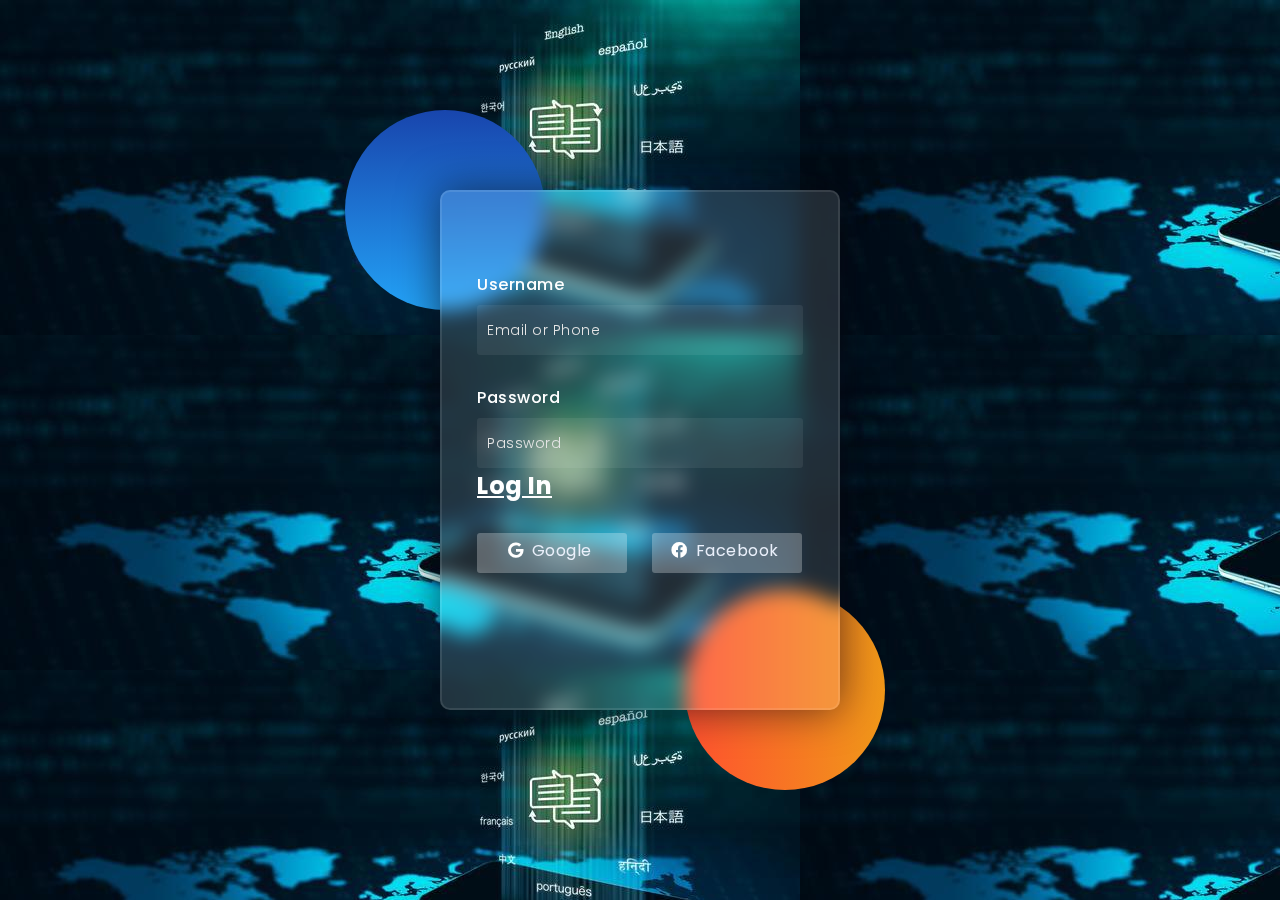
<file: login.html>
<!DOCTYPE html>
<html lang="en">
<head>
  <!-- Design by foolishdeveloper.com -->

    <title>Login Form</title>
    <div class="navbar">
        <ul class="navigation">
           <li><a href="./index.html"></a></li>
          </ul>
        </div>
 
    <link rel="preconnect" href="https://fonts.gstatic.com">
    <link rel="stylesheet" href="https://cdnjs.cloudflare.com/ajax/libs/font-awesome/5.15.4/css/all.min.css">
    <link href="https://fonts.googleapis.com/css2?family=Poppins:wght@300;500;600&display=swap" rel="stylesheet">
    <!--Stylesheet-->
    <style media="screen">
      *,
*:before,
*:after{
    padding: 0;
    margin: 0;
    box-sizing: border-box;
}
body{
    background-image:url('photo.jpg');
}
.background{
    width: 430px;
    height: 520px;
    position: absolute;
    transform: translate(-50%,-50%);
    left: 50%;
    top: 50%;
}
.background .shape{
    height: 200px;
    width: 200px;
    position: absolute;
    border-radius: 50%;
}
.shape:first-child{
    background: linear-gradient(
        #1845ad,
        #23a2f6
    );
    left: -80px;
    top: -80px;
}
.shape:last-child{
    background: linear-gradient(
        to right,
        #ff512f,
        #f09819
    );
    right: -30px;
    bottom: -80px;
}
form{
    height: 520px;
    width: 400px;
    background-color: rgba(255,255,255,0.13);
    position: absolute;
    transform: translate(-50%,-50%);
    top: 50%;
    left: 50%;
    border-radius: 10px;
    backdrop-filter: blur(10px);
    border: 2px solid rgba(255,255,255,0.1);
    box-shadow: 0 0 40px rgba(8,7,16,0.6);
    padding: 50px 35px;
}
form *{
    font-family: 'Poppins',sans-serif;
    color: #ffffff;
    letter-spacing: 0.5px;
    outline: none;
    border: none;
}
form h3{
    font-size: 32px;
    font-weight: 500;
    line-height: 42px;
    text-align: center;
}

label{
    display: block;
    margin-top: 30px;
    font-size: 16px;
    font-weight: 500;
}
input{
    display: block;
    height: 50px;
    width: 100%;
    background-color: rgba(255,255,255,0.07);
    border-radius: 3px;
    padding: 0 10px;
    margin-top: 8px;
    font-size: 14px;
    font-weight: 300;
}
::placeholder{
    color: #e5e5e5;
}
button{
    margin-top: 50px;
    width: 100%;
    background-color: #ffffff;
    color: #080710;
    padding: 15px 0;
    font-size: 18px;
    font-weight: 600;
    border-radius: 5px;
    cursor: pointer;
}
.social{
  margin-top: 30px;
  display: flex;
}
.social div{
  background: red;
  width: 150px;
  border-radius: 3px;
  padding: 5px 10px 10px 5px;
  background-color: rgba(255,255,255,0.27);
  color: #eaf0fb;
  text-align: center;
}
.social div:hover{
    background-color: rgba(255,255,255,0.47);
  }
  .social .fb{
    margin-left: 25px;
  }
  .social i{
    margin-right: 4px;
  }
  
      </style>
  </head>
  <body>
      <div class="background">
          <div class="shape"></div>
          <div class="shape"></div>
      </div>
      <form>
          
         
  
          <label for="username">Username</label>
          <input type="text" placeholder="Email or Phone" id="username">
  
          <label for="password">Password</label>
          <input type="password" placeholder="Password" id="password">
          <h2> <a href="./index.html">Log In</a></h2>
          
          <div class="social">
            <div class="go"><i class="fab fa-google"></i>  Google</div>
            <div class="fb"><i class="fab fa-facebook"></i>  Facebook</div>
          </div>
      </form>
  </body>
  </html>
</file>
